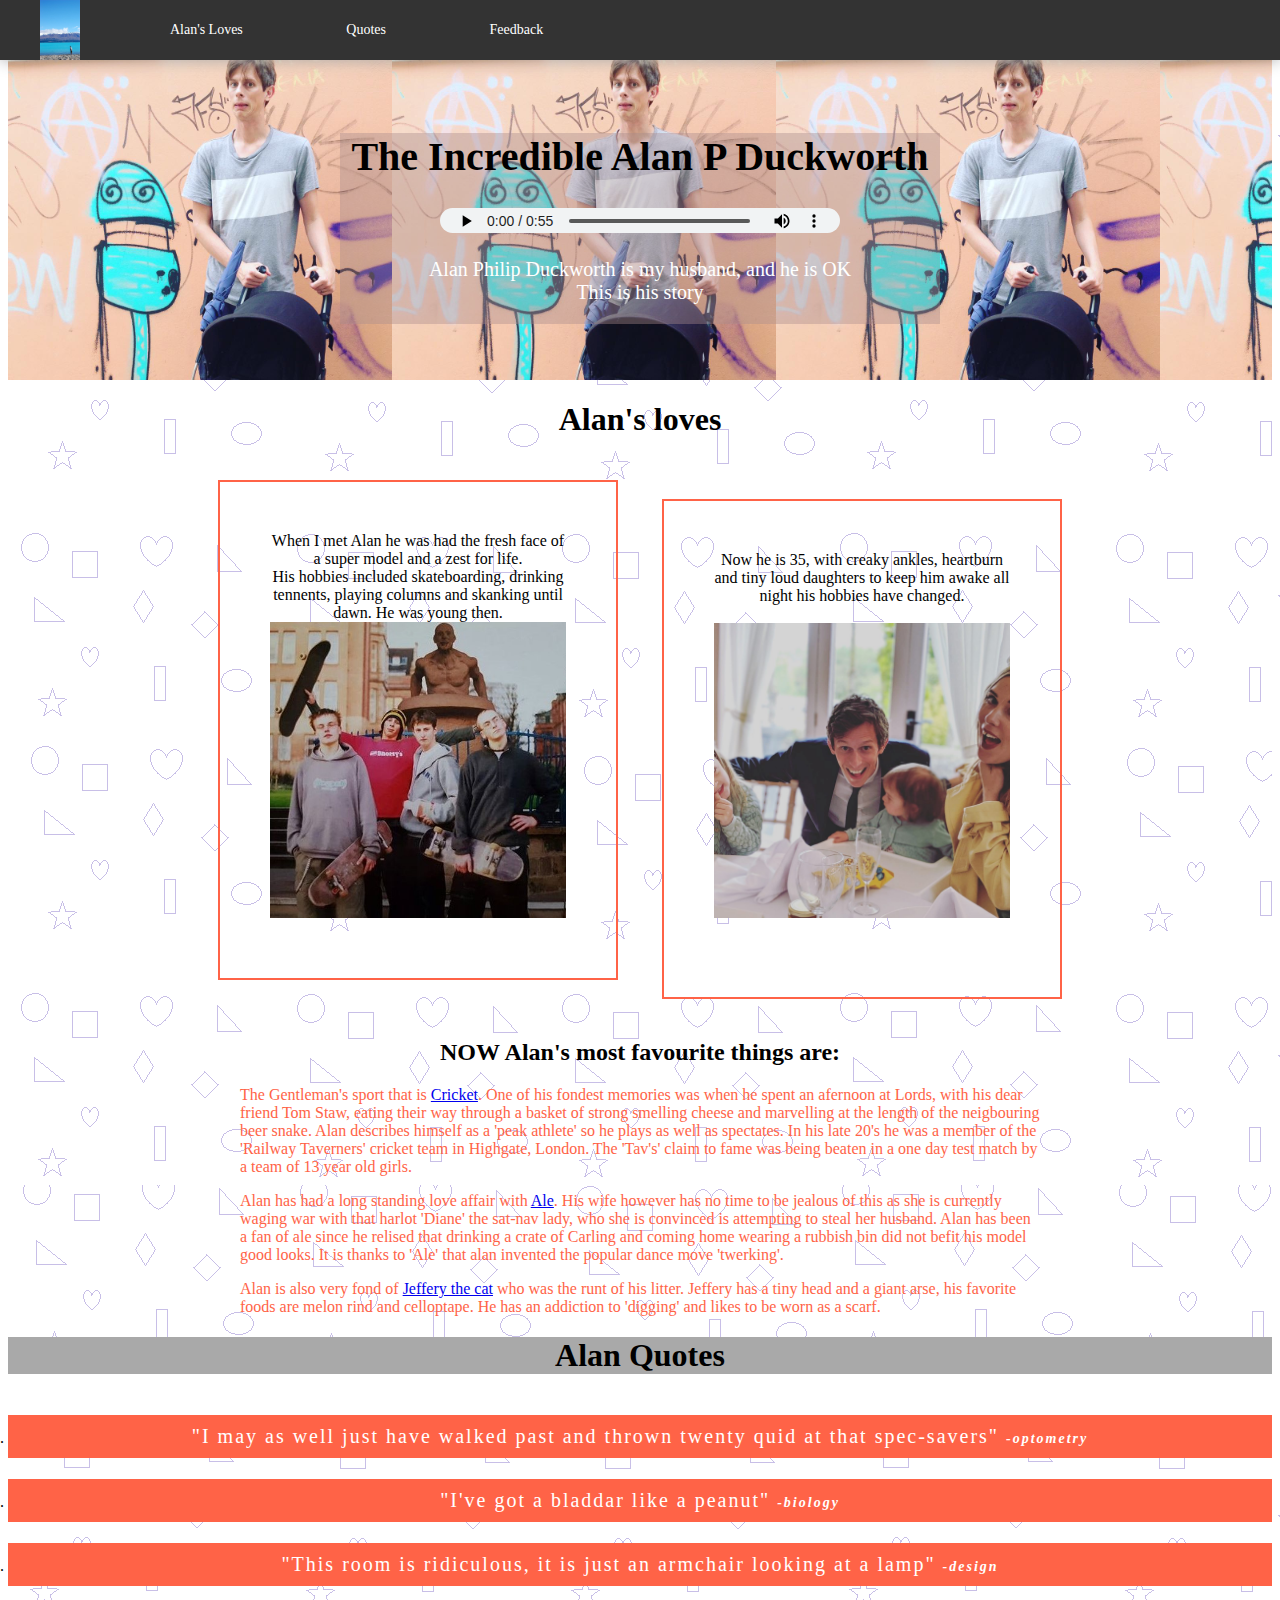
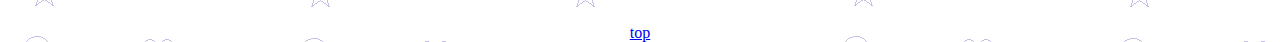
<file: index.html>
<!DOCTYPE html>
<html>
  <head>
    <link type="text/css" rel="stylesheet" href="style.css">
    <title>The NEW AND IMPROVED Incredible Alan P Duckworth</title>
  </head>

  <body>
    
    <header id="headernav">
      <figure> 
        <a href="index.html" ><img id="open" src="images/bg.JPG"  alt="alan looking at salty kiwi water"></a>
      </figure> 
        <nav>
       <ul class="nav1">
         <li><a href="#header1">Alan's Loves</a></li>
         <li><a href="#Quotes">Quotes</a></li<li>
         <li><a href="Feedback.html">Feedback</a></li>
       </ul>
     </nav>
    </header>

    <header class="header">
    <br>
    <br>
      <div id="headerdiv">
        <h1><strong>The Incredible Alan P Duckworth</strong></h1>
        <audio id="audio" autoplay controls>
          <source src="images/idols.MP3" type="audio/mp3">
        </audio>
        <p> Alan Philip Duckworth is my husband, and he is <strong>OK</strong>
        <br>This is his story </p>
      </div>
   
  </header>

  <main> 
    <header id="header1">
      <h1> Alan's loves</h1>
    </header>

<section id="Alan's loves">
<div class="row">
  <div class="column"> 
    <figcaption>When I met Alan he was had the fresh face of a super model and a zest for life.  
    <br>
His hobbies included skateboarding, drinking tennents, playing columns and skanking until dawn.  He was young then.</figcaption>
    <img class ="old" src="images/oldcrop.jpg" alt="young alan" width="100%">
    </div>
  <div class="column">
    <figcaption>Now he is 35, with creaky ankles, heartburn and tiny loud daughters to keep him awake all night his hobbies have changed.</figcaption>
    <br>
    <img class="now" src="images/girls.jpg" alt="old alan" width="100%">
  </div>
</div>

      
  <h2> <strong>NOW</strong> Alan's most favourite things are:</h2>
  <div class="Faves"> 
    <p class="cricket">
     The Gentleman's sport that is <a href=https://onedrive.live.com/?cid=38DDC1E17DEF8777&id=38DDC1E17DEF8777%214615&parId=38DDC1E17DEF8777%21560&o=OneUp target="_blank"> Cricket</a>.  One of his fondest memories was when he spent an afernoon at Lords, with his dear friend Tom Staw, eating their way through a basket of strong smelling cheese and marvelling at the length of the neigbouring beer snake.  Alan describes himself as a 'peak athlete' so he plays as well as spectates.  In his late 20's he was a member of the 'Railway Taverners' cricket team in Highgate, London.  The 'Tav's' claim to fame was being beaten in a one day test match by a team of 13 year old girls. 
    </p>
    <p class="ale"></p>
     Alan has had a long standing love affair with <a href=https://onedrive.live.com/?cid=38DDC1E17DEF8777&id=38DDC1E17DEF8777%214616&parId=38DDC1E17DEF8777%21560&o=OneUp target="_blank"> Ale</a>.  His wife however has no time to be jealous of this as she is currently waging war with that harlot 'Diane' the sat-nav lady, who she is convinced is attempting to steal her husband.  Alan has been a fan of ale since he relised that drinking a crate of Carling and coming home wearing a rubbish bin did not befit his model good looks.  It is thanks to 'Ale' that alan invented the popular dance move 'twerking'. <br>
    </p>
    <p class="cat">
     Alan is also very fond of <a href=https://onedrive.live.com/?cid=38DDC1E17DEF8777&id=38DDC1E17DEF8777%214614&parId=38DDC1E17DEF8777%21560&o=OneUp target="_blank"> Jeffery the cat</a> who was the runt of his litter.  Jeffery has a tiny head and a giant arse, his favorite foods are melon rind and celloptape. He has an addiction to 'digging' and likes to be worn as a scarf.  
    </p>
  </div>
  </section>
 
<section id="Quotes"> 
<header class="header1"> 
   <h1> Alan Quotes</h1>
</header>
  <ol  class="quote-list">
    <br>
    <li>
      <span class="quote">"I may as well just have walked past and thrown twenty quid at that spec-savers" </span>
      <span class="category"><i>-optometry </i></span>
          </li>
          <br>
    <li>
      <span class="quote">"I've got a bladdar like a peanut" </span>
      <span class="category"><i>-biology</i></span>
          </li>
          <br>
    <li>
      <span class="quote">"This room is ridiculous, it is just an armchair looking at a lamp" <span>
      <span class="category"><i>-design</i></span>
          </li>
          <br>
</section>

<section id="test"></section>

</main> 

<footer>
  <nav>
    <p></p> <a href="index.html" >top</p>
  </nav>
</footer>

  </body>

</html>
</file>
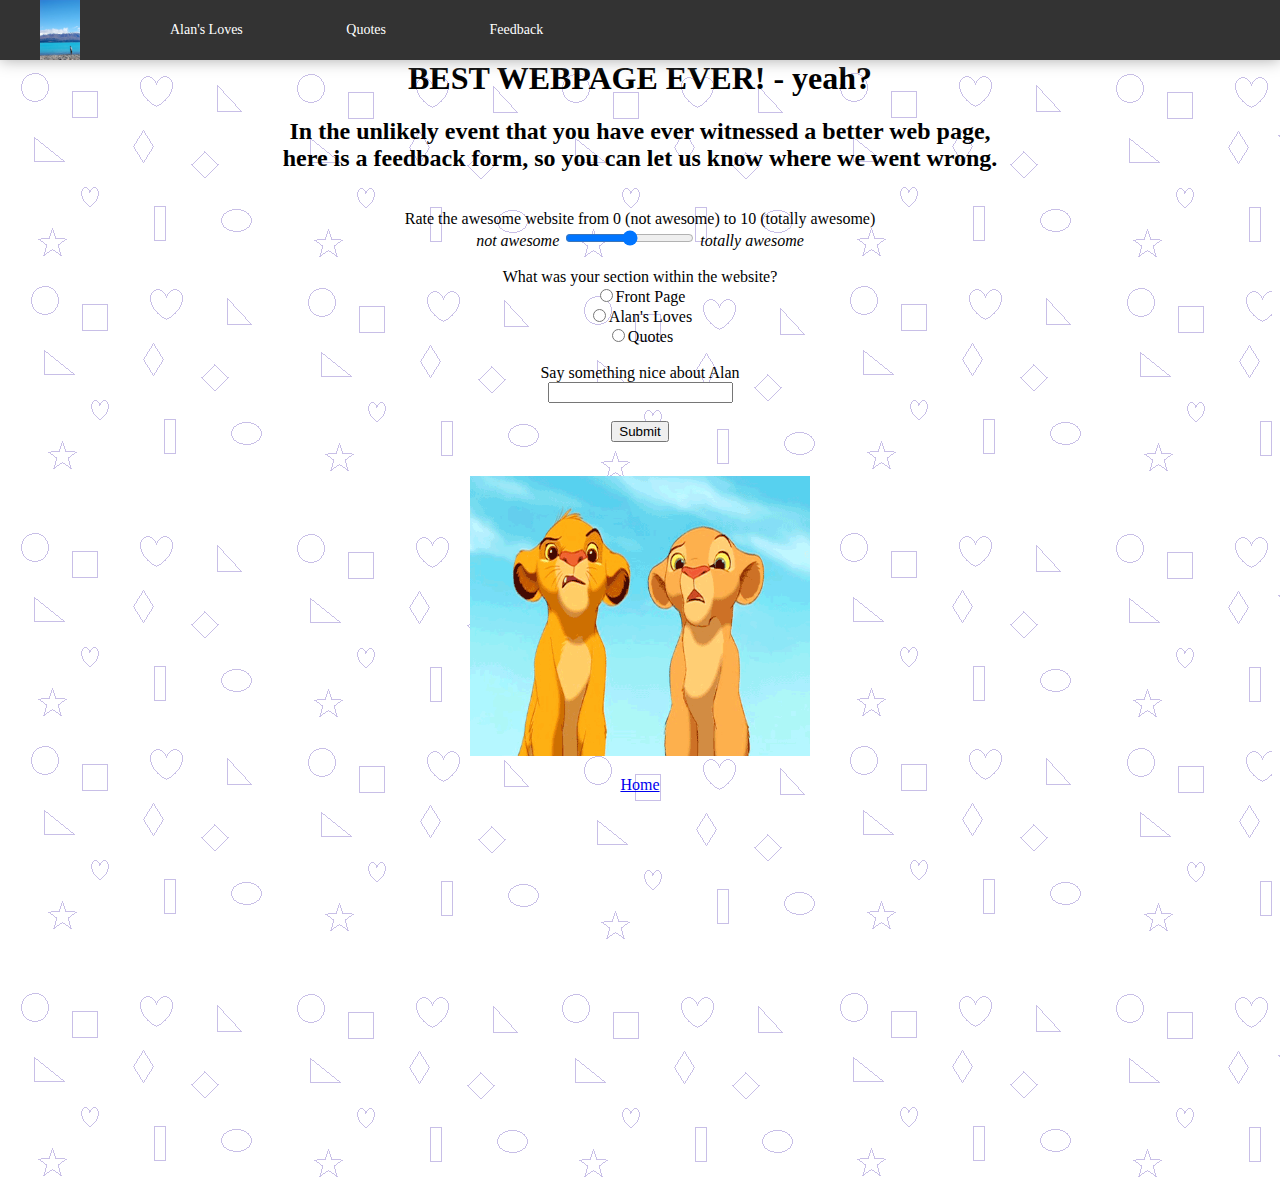
<file: Feedback.html>
<!DOCTYPE html>
<html>

  <html>
    <head>
      <link type="text/css" rel="stylesheet" href="style.css">
      <title>Feedback Form</title>
    </head>

    <header id="headernav">
      <figure> 
        <a href="index.html" ><img id="open" src="images/bg.JPG" ></a>
      </figure> 
        <nav>
       <ul class="nav1">
         <li><a href="index.html">Alan's Loves</a></li>
         <li><a href="index.html#Quotes">Quotes</a></li<li>
         <li><a href="Feedback.html">Feedback</a></li>
       </ul>
     </nav>
    </header>

<body>
  <h1 id="feedbackh1"><strong>BEST WEBPAGE EVER!</strong> - yeah?</h1>
  <h2 id="blurb"> In the unlikely event that you have ever witnessed a better web page,<br> here is a feedback form, so you can let us know where we went wrong. </h2>
  <p></p>
  <br>
  <!--start your form now lady-->
  <form>
    <section>
      <label for="awesomeness">Rate the awesome website from 0 (not awesome) to 10 (totally awesome)</label>
      <br>
      <span><i>not awesome</i></span>
      <input type="range" name="awesomeness" min="0" max"10" step="1">
      <span><i>totally awesome</i></span>
    </section>
    <br>
    <section>
      <label for="fave bits"> What was your section within the website?</label>
      <br>
      <input name="fave bits" type="radio" value="Front Page" id="Front Page">Front Page<br>
      <input name="fave bits" type="radio" value="Alan's Love" id="Alan's Loves">Alan's Loves<br>
      <input name="fave bits" type="radio" value="Quotes" id="Quotes">Quotes<br>
     </section>
      <br>
    <section>
      <label for="nice">Say something nice about Alan<label>
      <br>
      <input id="nice" name="nice" type="text" required>
      <br><br>
        <input type="submit" value="Submit">
     </section>
  </form>
  <br>  
  <figure>
    <img src="images/feedback.gif" width="340" height="280"
      alt="cute critics"/>
  </figure>

  
    
   
</body>

<footer> 
  <a href="index.html" > Home</a>
</footer>
</html>
</file>
<file: style.css>
* {
  box-sizing: border-box;
}

body, html {
  height:125vh;
  margin-top:30px;
  background-image: url(images/back.bmp);
  }

body,
 header,
  h1,
   h2,
     figcaption,
       li {
  font-family: Georgia;
  text-align: center;
}

#open {
  height: 60px;
  float: left;
 }

#headernav {
  
  color: white;
  text-align: center;
  font-size: 14px;
  font-family: georgia;
  background-color:#333;
  position: fixed;
  z-index: 5;
  top: 0;
  left: 0;
  right: 0;
  height: 60px;
  display: flex;
  align-items: center;
  box-shadow: 0 0 15px 0 darkgray;
  margin-bottom: 0px;
}

#headernav * {
  display: inline;
}

#headernav .nav1 {
  list-style-type: none;
  margin-right: auto;
  overflow: hidden;
  background-color: #333;
  padding: 0px;
}

#headernav .nav1 li {
  margin: 40px;
}

#headernav .nav1 li a {
  color: white;
  text-decoration: none;
  display: inline-block;
  padding: 10px;
}

#headernav .nav1 li a:hover {
  border-bottom: 3px solid tomato;
}

.header {
  font-weight: 120;
  font-size: 20px;
  text-align: center;
  color:black;
  width: auto;
  background-color: tomato;
  background-image: url(images/open.jpg);
  height:320px;
  background-position: left;
  background-size: auto 120%;
  top: 0em;
  padding-top: 0px;
  margin-bottom: 0px;
  position: relative;
  }

#headerdiv {
  background:  rgba(170, 141, 141, 0.4);
  width: 600px;
  margin: 0px auto;
}

#audio {
  width:400px;
  height:25px;
  margin-top:1px;
}

.header p {
  color:white;
  font-size:16;
  padding-top: 0px;
  padding-bottom:20px;
}

.header1 {
  background-color: darkgray;
  margin: 0;
  padding: 0;
}

.column {
  width:400px;
  height:500px;
  display:inline-block;
  position: relative;
  padding: 50px;
  margin: 20px;
  border: tomato 2px solid;
} 

.Faves {
  text-align: left;
  color:tomato;
  position: relative;
  width: 800px;
  margin: auto;
}

ol.quote-list {
  padding: 1px 0px;
  display: block;
}

ol.quote-list li {
  background-color: tomato;
  padding:10px 20px;
  margin-bottom: 3px;
  text-align:center;
}

.quote-list .quote {
  color:white;
  font-size: 20px;
  font-weight: 100;
  letter-spacing: 2px;
}

.quote-list .category {
  color:white;
  font-size: 14px;
  font-weight: 700;
  letter-spacing: 2px;
}
</file>
